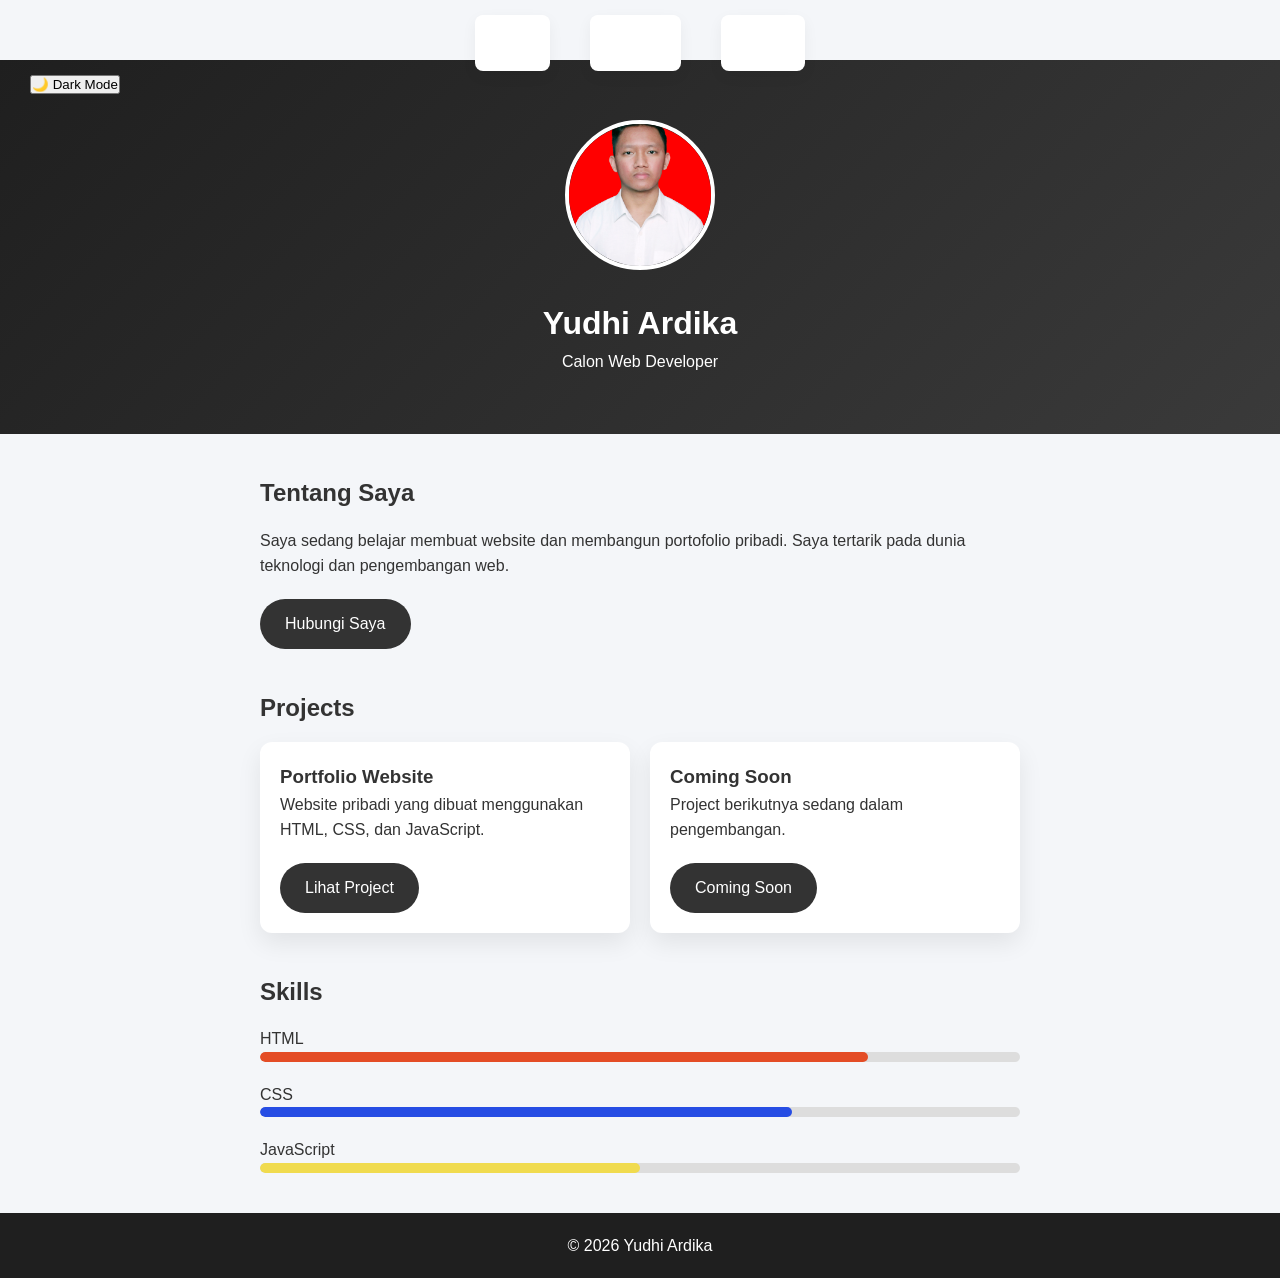
<file: index.html>
<!DOCTYPE html>
<html lang="id">
<head>
    <meta charset="UTF-8">
    <meta name="viewport" content="width=device-width, initial-scale=1.0">
    <title>Portofolio Yudhi Ardika</title>
    <link rel="stylesheet" href="style.css">
</head>
<body>
    
    <nav>
    <ul>
        <li><a href="#home">Home</a></li>
        <li><a href="#about">Tentang</a></li>
        <li><a href="#project">Project</a></li>
    </ul>

    <button id="darkModeToggle">🌙 Dark Mode</button>
    </nav>

    <header id="home">
        <img src="profile.jpg"  alt="Foto Yudhi" class="profile">
        <h1>Yudhi Ardika</h1>
        <p>Calon Web Developer</p>
    </header>

    <section id="about" class="fade-in">
        <h2>Tentang Saya</h2>
        <p>
            Saya sedang belajar membuat website dan membangun portofolio pribadi.
            Saya tertarik pada dunia teknologi dan pengembangan web.
        </p>

        <a href="https://wa.me/6281310741623" class="btn" target="_blank">
    Hubungi Saya
    </a>
    </section>

    <section id="project" class="fade-in">
    <h2>Projects</h2>

    <div class="project-container">

        <div class="project-card">
            <h3>Portfolio Website</h3>
            <p>Website pribadi yang dibuat menggunakan HTML, CSS, dan JavaScript.</p>
            <a href="#" class="btn">Lihat Project</a>
        </div>

        <div class="project-card">
            <h3>Coming Soon</h3>
            <p>Project berikutnya sedang dalam pengembangan.</p>
            <a href="#" class="btn">Coming Soon</a>
        </div>

    </div>
    </section>

    <section id="skills" class="fade-in">
    <h2>Skills</h2>

    <div class="skill">
        <p>HTML</p>
        <div class="progress">
            <div class="progress-bar html"></div>
        </div>
    </div>

    <div class="skill">
        <p>CSS</p>
        <div class="progress">
            <div class="progress-bar css"></div>
        </div>
    </div>

    <div class="skill">
        <p>JavaScript</p>
        <div class="progress">
            <div class="progress-bar js"></div>
        </div>
    </div>
    </section>


    <footer>
        <p>© 2026 Yudhi Ardika</p>
    </footer>

    <script>
    const toggle = document.getElementById("darkModeToggle");

    toggle.addEventListener("click", function() {
        document.body.classList.toggle("dark-mode");
    });

    // Skill Animation
    const skillsSection = document.getElementById("skills");
    const progressBars = document.querySelectorAll(".progress-bar");

    function showProgress() {
        const sectionPos = skillsSection.getBoundingClientRect().top;
        const screenPos = window.innerHeight;

        if (sectionPos < screenPos) {
            progressBars[0].style.width = "80%";
            progressBars[1].style.width = "70%";
            progressBars[2].style.width = "50%";
        }
    }

    window.addEventListener("scroll", showProgress);


    const fadeElements = document.querySelectorAll(".fade-in");

    function checkFade() {
        const triggerBottom = window.innerHeight * 0.8;

        fadeElements.forEach(el => {
            const elementTop = el.getBoundingClientRect().top;

            if (elementTop < triggerBottom) {
                el.classList.add("show");
            }
        });
    }

    window.addEventListener("scroll", checkFade);
    checkFade();

    const navbar = document.querySelector("nav");

    window.addEventListener("scroll", function () {
    if (window.scrollY > 50) {
        navbar.classList.add("scrolled");
    } else {
        navbar.classList.remove("scrolled");
    }
    });


    </script>

</body>
</html>
</file>
<file: style.css>
* {
    margin: 0;
    padding: 0;
    box-sizing: border-box;
}

body {
    font-family: 'Segoe UI', sans-serif;
    background-color: #f4f6f9;
    color: #333;
    line-height: 1.6;
}

header {
    background: linear-gradient(135deg, #1f1f1f, #3a3a3a);
    color: white;
    text-align: center;
    padding: 60px 20px;
}

.profile {
    width: 150px;
    height: 150px;
    border-radius: 50%;
    object-fit: cover;
    border: 4px solid white;
    margin-bottom: 20px;
}

section {
    max-width: 800px;
    margin: 40px auto;
    padding: 0 20px;
}

h2 {
    margin-bottom: 15px;
    font-size: 24px;
}

ul {
    list-style: none;
}

ul li {
    background: white;
    padding: 15px;
    margin-bottom: 10px;
    border-radius: 8px;
    box-shadow: 0 5px 15px rgba(0,0,0,0.05);
}

footer {
    text-align: center;
    padding: 20px;
    background: #1f1f1f;
    color: white;
    margin-top: 40px;
}

.btn {
    display: inline-block;
    margin-top: 20px;
    padding: 12px 25px;
    background: #333;
    color: white;
    text-decoration: none;
    border-radius: 30px;
    transition: 0.3s ease;
}

.btn:hover {
    background: #555;
    transform: translateY(-3px);
}

@media (max-width: 600px) {
    header {
        padding: 40px 15px;
    }

    .profile {
        width: 120px;
        height: 120px;
    }

    h1 {
        font-size: 22px;
    }

    h2 {
        font-size: 18px;
    }

    section {
        margin: 20px auto;
    }
}

/* Dark Mode Style */
.dark-mode {
    background-color: #111;
    color: white;
}

.dark-mode .card {
    background-color: #1e1e1e;
}

nav {
    position: fixed;
    width: 100%;
    top: 0;
    left: 0;
    padding: 15px 30px;
    transition: 0.3s ease;
    background: transparent; /* Ubah jadi transparan */
    z-index: 1000;
}

nav ul {
    display: flex;
    justify-content: center;
    list-style: none;
}

nav ul li {
    margin: 0 20px;
}

nav ul li a {
    color: white;
    text-decoration: none;
    font-weight: bold;
}

html {
    scroll-behavior: smooth;
}

header {
    margin-top: 60px;
}

.dark-btn {
    position: absolute;
    right: 20px;
    top: 10px;
    padding: 6px 12px;
    border: none;
    border-radius: 20px;
    cursor: pointer;
}

.skill {
    margin-bottom: 20px;
    text-align: left;
}

.progress {
    width: 100%;
    background: #ddd;
    height: 10px;
    border-radius: 10px;
    overflow: hidden;
}

.progress-bar {
    height: 100%;
    border-radius: 10px;
    width: 0;
    transition: width 1.5s ease;
}

.html {
    background: #e44d26;
}

.css {
    background: #264de4;
}

.js {
    background: #f0db4f;
}

.project-container {
    display: flex;
    gap: 20px;
    flex-wrap: wrap;
}

.project-card {
    background: white;
    padding: 20px;
    border-radius: 12px;
    flex: 1 1 300px;
    box-shadow: 0 10px 25px rgba(0,0,0,0.08);
    transition: transform 0.3s ease;
}

.project-card:hover {
    transform: translateY(-8px);
}

.fade-in {
    opacity: 0;
    transform: translateY(60px);
    transition: opacity 1.2s ease, transform 1.2s ease;
}

.fade-in.show {
    opacity: 1;
    transform: translateY(0);
}

html {
    scroll-behavior: smooth;
}

nav.scrolled {
    background: rgba(0,0,0,0.85);
    backdrop-filter: blur(10px);
    -webkit-backdrop-filter: blur(10px);
}
</file>
